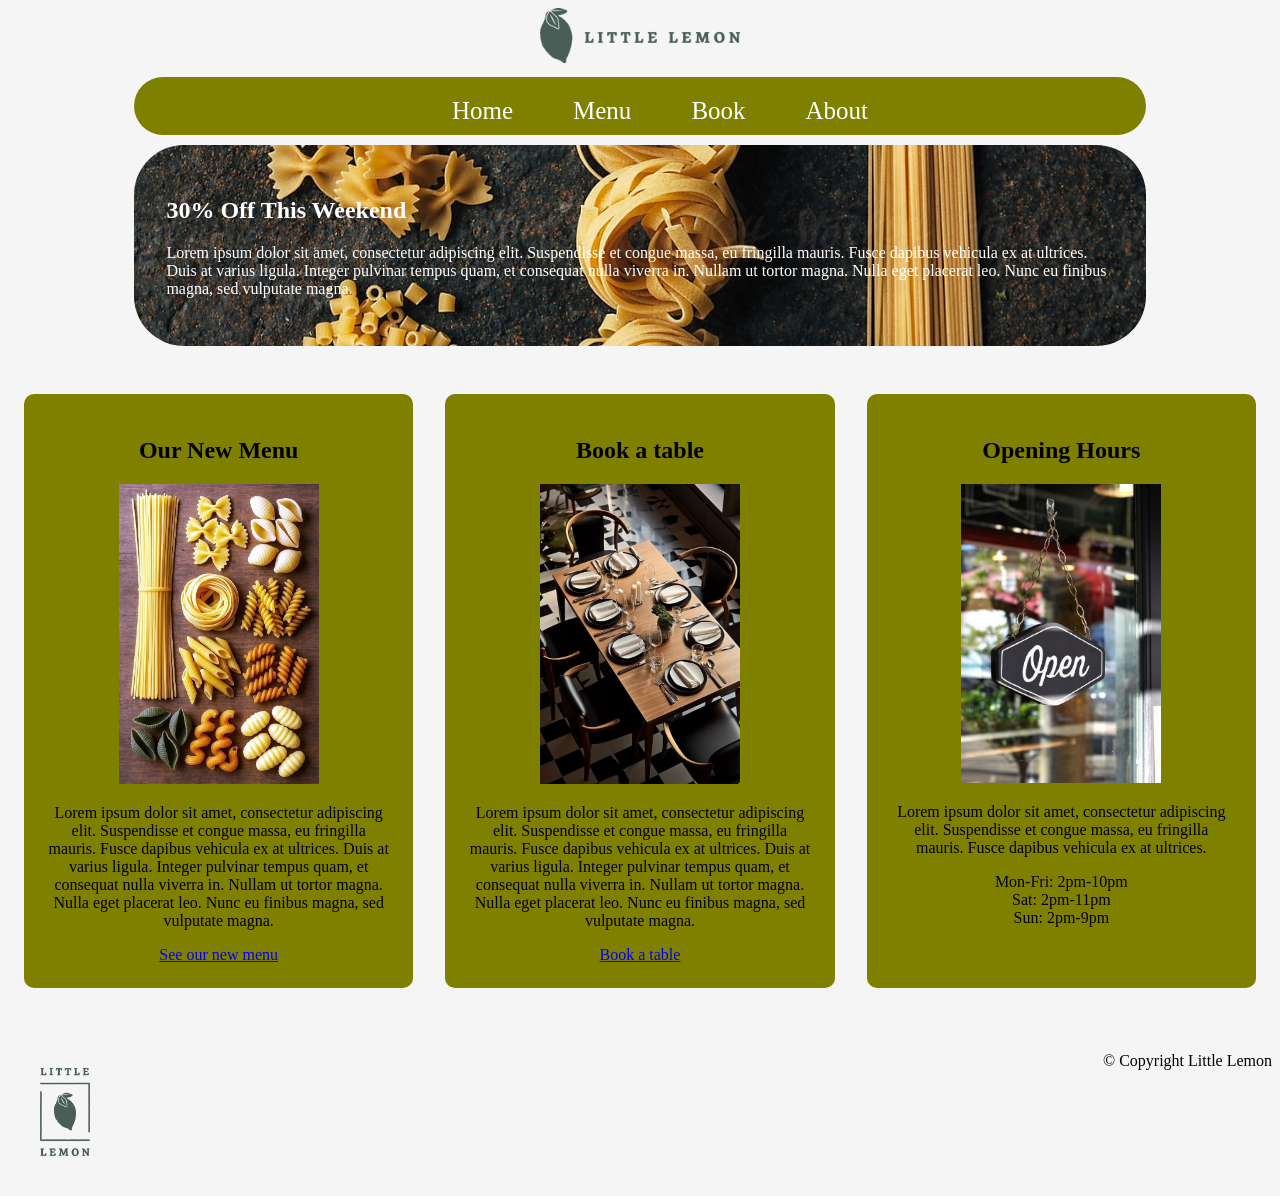
<file: HTML:CSS/MyLittleLemon/index.html>
<!DOCTYPE html>
<html>
	<head>
		<meta charset="UTF-8">
		<title>Little Lemon</title>
		<meta name="viewport" content="width=device-width, initial-scale=1.0">
  		<link rel="stylesheet" href="css/styles.css">
	</head>
	
	<body>
			<header class="header">
				<img id="image" src="img/Asset 14@4x.png">
				<nav>
					<ul>
						<li><a href="index.html">Home</a></li>
						<li><a href="#">Menu</a></li>
						<li><a href="#">Book</a></li>
						<li><a href="#">About</a></li>
					</ul>
				</nav>
			</header>
		
			<main class="main">
				<section class="banner">
					<div class="banner-content">
						<h1>30% Off This Weekend</h1>
						<p>Lorem ipsum dolor sit amet, consectetur adipiscing elit. Suspendisse et congue massa, eu fringilla mauris. Fusce dapibus vehicula ex at ultrices. Duis at varius ligula. Integer pulvinar tempus quam, et consequat nulla viverra in. Nullam ut tortor magna. Nulla eget placerat leo. Nunc eu finibus magna, sed vulputate magna.</p>
					</div>
				</section>

				<section class="articles">
					<article class="card">
						<h2>Our New Menu</h2>
						<img src="img/menu.jpg" alt="Our Menu">
						<p>Lorem ipsum dolor sit amet, consectetur adipiscing elit. Suspendisse et congue massa, eu fringilla mauris. Fusce dapibus vehicula ex at ultrices. Duis at varius ligula. Integer pulvinar tempus quam, et consequat nulla viverra in.
Nullam ut tortor magna. Nulla eget placerat leo.
Nunc eu finibus magna, sed vulputate magna.</p>
						<a href="index.html">See our new menu</a>
					</article>
					<article class="card">
						<h2>Book a table</h2>
						<img src="img/table.jpg" alt="Book a table">
						<p>Lorem ipsum dolor sit amet, consectetur adipiscing elit. Suspendisse et congue massa, eu fringilla mauris. Fusce dapibus vehicula ex at ultrices. Duis at varius ligula. Integer pulvinar tempus quam, et consequat nulla viverra in.
Nullam ut tortor magna. Nulla eget placerat leo.
Nunc eu finibus magna, sed vulputate magna.</p>
						<a href="index.html">Book a table</a>
					</article>
					<article class="card">
						<h2>Opening Hours</h2>
						<img src="img/ouverture.jpg" alt="Opening Hours">
						<p>Lorem ipsum dolor sit amet, consectetur adipiscing elit. Suspendisse et congue massa, eu fringilla mauris. Fusce dapibus vehicula ex at
ultrices.</p>
						<p>Mon-Fri: 2pm-10pm<br>Sat: 2pm-11pm<br>Sun: 2pm-9pm</p>
					</article>
				</section>
			
			</main>

			<footer class="footer">	
			    <img src="img/Asset 18@4x.png" class="footer-logo">
			    <p>© Copyright Little Lemon</p>
			</footer>

	</body>
	
</html>
</file>
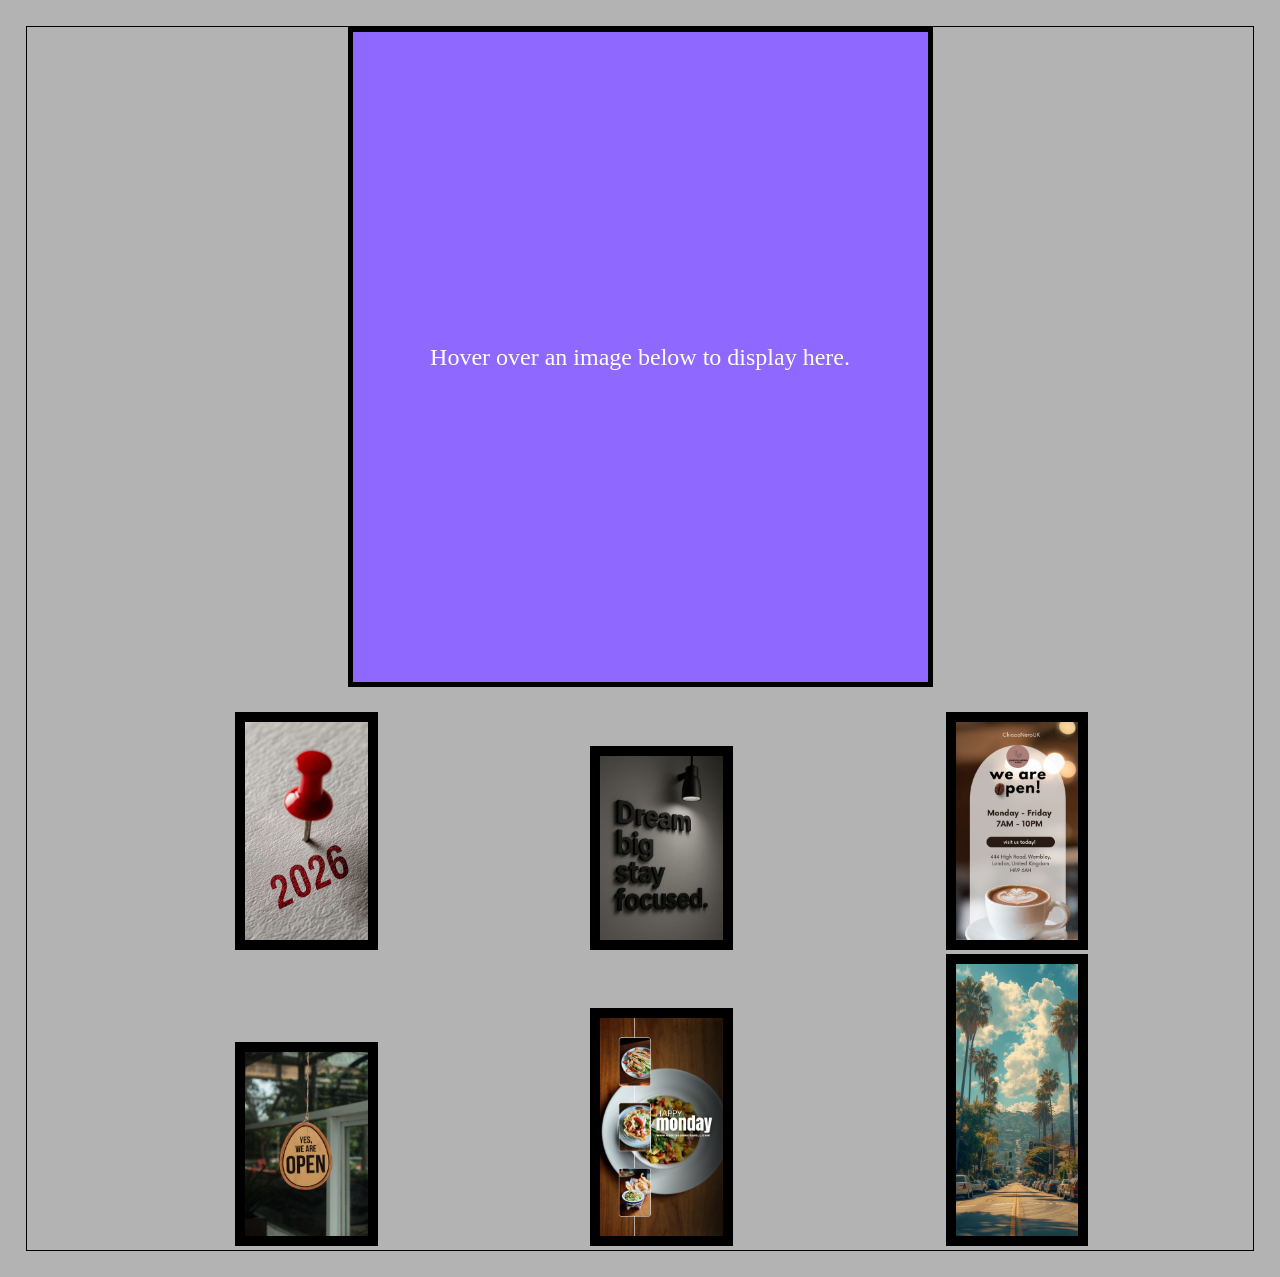
<file: JavaScript/gallery.html>
<!DOCTYPE html>
<html lang="en">
<head>
	<meta charset="UTF-8">
	<title>Photo Gallery</title>
	<link rel="stylesheet" href="css/gallery.css">
	<script src = "js/gallery.js"></script>
</head>
<body onload="setImages()">
	
	<div id = "image">
		Hover over an image below to display here.
	</div>
	
	<img class = "preview" alt = "What a year!" src = "img/2026.jpg" onmouseover = "upDate(this)" onmouseout = "unDo()" >
	
	<img class = "preview" alt = "Let's dream" src = "img/dream.jpg" onmouseover = "upDate(this)" onmouseout = "unDo()">
	
	<img class = "preview" src = "img/open.jpg" alt = "Always open!" onmouseover = "upDate(this)" onmouseout = "unDo()">

	<img class = "preview" src = "img/opening.jpg" alt = "This is the day" onmouseover = "upDate(this)" onmouseout = "unDo()">

	<img class = "preview" src = "img/booster.jpg" alt = "So good" onmouseover = "upDate(this)" onmouseout = "unDo()">

	<img class = "preview" src = "img/paysage.jpg" alt = "So beautiful" onmouseover = "upDate(this)" onmouseout = "unDo()">

</body>
</html>
</file>
<file: HTML:CSS/MyLittleLemon/css/styles.css>
body {
    background-color: whitesmoke;
}

/*---------- HEADER */

.header {
    text-align: center;
}

.header img {
    max-width: 50%;  
    width: 200px;      
    height: auto;     
    display: inline-block;
}

nav {
    background-color: olive;
    padding: 10px 0;
    border-radius: 50px;   
    margin: 10px auto;     
    font-size: 25px;
    width: 80%;
}

nav ul {
    list-style: none;
    display: flex;
    gap: 60px;
    justify-content: center;
    align-items: center;
    margin: 10px 0 0 0;
}

nav a {
    text-decoration: none;
    color: white;  
}

.main {
    min-height: 300px;
}

/* ------- MAIN */

.banner {
    background: url(../img/Pasta.jpg) center/cover no-repeat;
    display: flex;
    align-items: center;
    justify-content: center;
    position: relative;
    width: 80%;
    border-radius: 50px;
    margin: 0 auto;
    overflow: hidden;
}

.banner-content {
    position: relative;
    color: white;
    border-radius: 50px;
    padding: 2rem;
}

.articles {
    display: grid;
    grid-template-columns: repeat(3, 1fr);
    gap: 2rem;
    padding: 3rem 1rem;
}

.card {
    background: olive;
    padding: 1.5rem;
    border-radius: 10px;
    text-align: center;
}

.articles .card img {
    height: auto;
    width: 200px;
}

/*------- FOOTER */

.footer {
    display: flex;
    justify-content: space-between;
}

.footer-logo {
    width: 50px;
    padding: 2rem;
}
</file>
<file: JavaScript/css/gallery.css>
/*Name this external file gallery.css*/

body{
		margin: 2%;
		border: 1px solid black;
		background-color: #b3b3b3;
}

#image{
    line-height:650px;
	width: 575px;
    height: 650px;
	border:5px solid black;
	margin:0 auto;
    background-color: #8e68ff;
    background-image: url('');
    background-repeat: no-repeat;
    color:#FFFFFF;
    text-align: center;
    background-size: 100%;
    margin-bottom:25px;
    font-size: 150%;
}

.preview{
	width:10%;
	margin-left:17%;
    border: 10px solid black;
}

img{
	width:95%;
}
</file>
